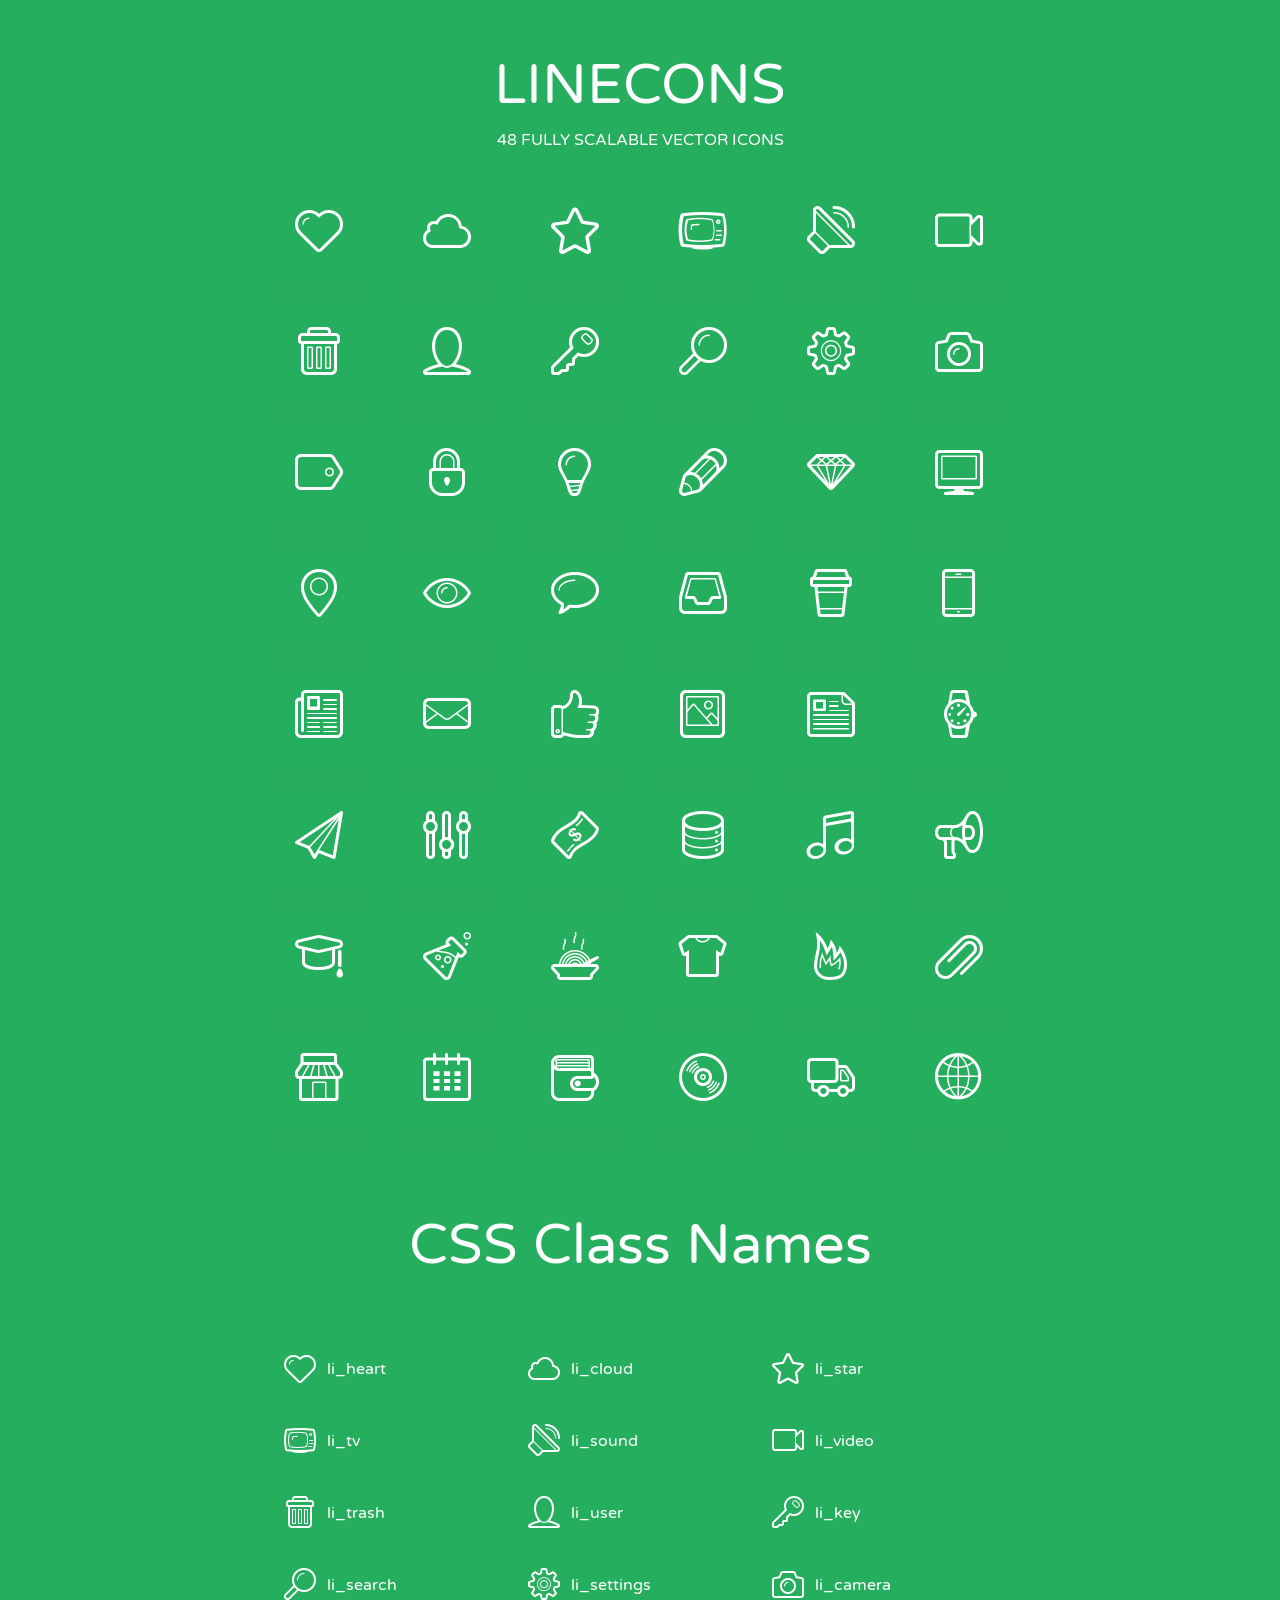
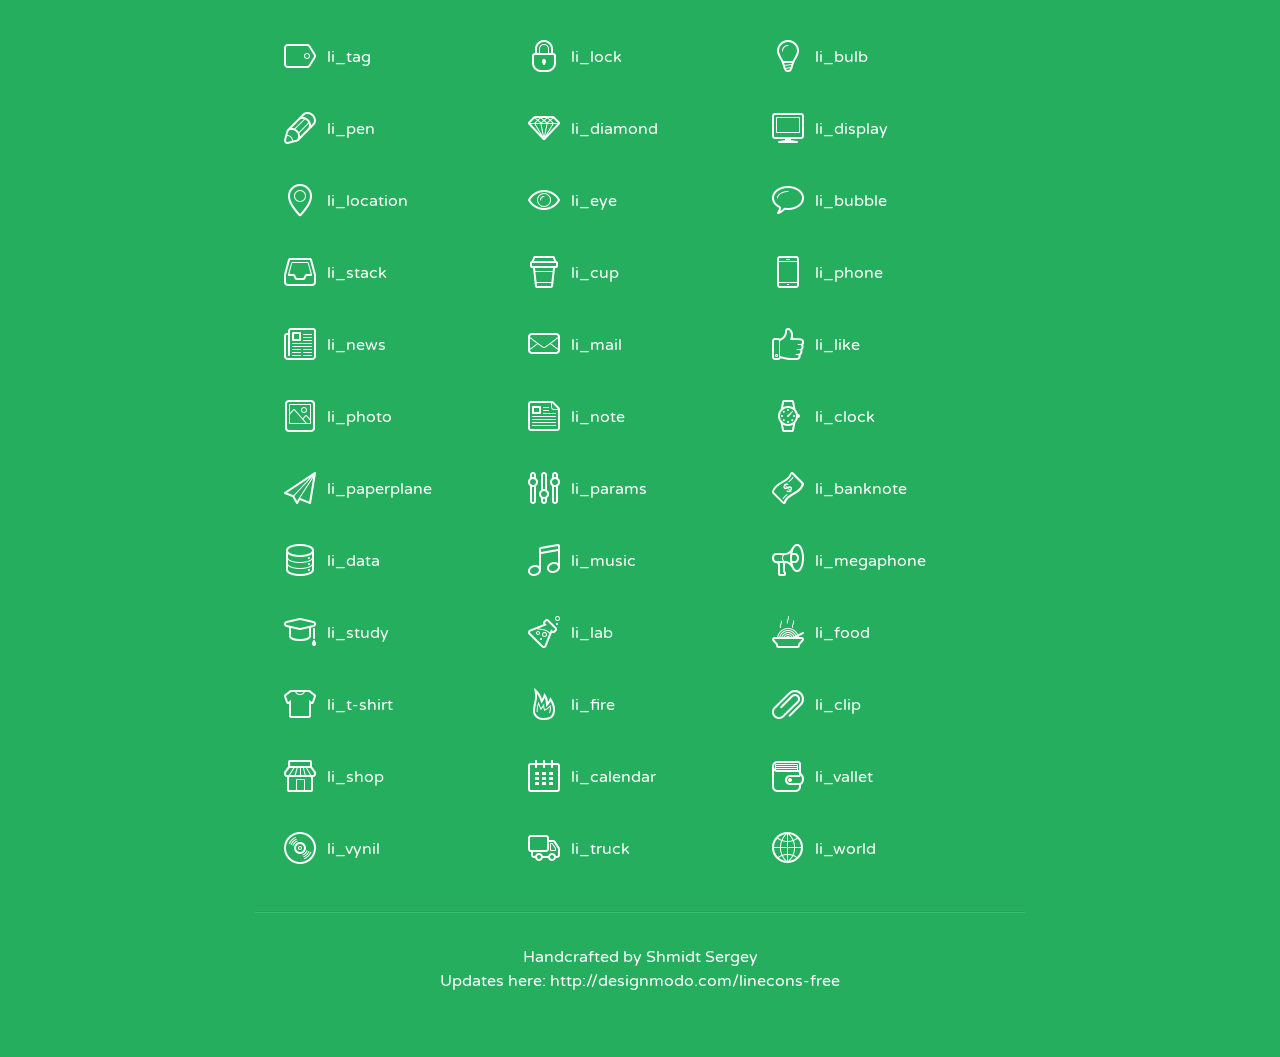
<file: 02_flask_app/static/dashgum/lineicons/index.html>
<!doctype html>
<html>
<head>
<title>LINECONS - 48 Fully Scalable Vector Icons</title>
<link rel="stylesheet" href="style.css" />
<link href='http://fonts.googleapis.com/css?family=Varela+Round' rel='stylesheet' type='text/css'>
<!--[if lte IE 7]><script src="lte-ie7.js"></script><![endif]-->

<!-- 

Thanks http://icomoon.io/app/ for amazing service!

-->


<style>
	section, header, footer {display: block;}
	body {
		font-family: 'Varela Round', sans-serif;
		color: #333333;
		line-height: 1.5;
		font-size: 16px;
		background:#26ae5f;
		color:white;
		-moz-text-shadow: 0 1px 1px rgba(0, 0, 0, 0.21);
		-webkit-text-shadow: 0 1px 1px rgba(0, 0, 0, 0.21);
	}
	* {
		-moz-box-sizing: border-box;
		-webkit-box-sizing: border-box;
		box-sizing: border-box;
		margin: 0;
		padding: 0;
	}
	.glyph {
		float: left;
		text-align: center;
		padding: .5em;
		margin: 0 .5em;
		width: 7em;
		border-radius: .375em;
		top:0;
		position:relative;
		-webkit-transition:0.2s ease-in;
		-o-transition:0.2s ease-in;
		-moz-transition:0.2s ease-in;
		-ie-transition:0.2s ease-in;
		transition:0.2s ease-in;
	}
	.glyph input {
		width: 100%;
		text-align: center;
		font-family: consolas, monospace;
		border-radius:3px;
		border:none;
		padding:4px;
		background:#26AE5C;
		color:#26AE5C;
		-webkit-transition:0.2s ease-in;
		-o-transition:0.2s ease-in;
		-moz-transition:0.2s ease-in;
		-ie-transition:0.2s ease-in;
		transition:0.2s ease-in;
	}
	.glyph:hover input {
		background:#26ae5f;
		padding:4px;
		color:#ffffff;
	}
	.glyph:hover {
		-webkit-transition: all 0.5s ease-out;
		background:#222821;
		color:#fff;
		text-shadow: none;
		-moz-text-shadow: none;
		-webkit-text-shadow: none;
		top:-5px;
		position:relative;
	}
	.glyph input, .mtm {
		margin-top: .75em;
	}
	.w-main {
		width: 770px;
		text-align:center;
	}
	.centered {
		margin-left: auto;
		margin-right: auto;
	}
	.fs1 {
		font-size: 3em;
	}
	header {
		margin: 2em 0;
		padding-bottom: .5em;
	}
	header h1 {
		font-size: 3.5em;
		font-weight: normal;
	}
	.clearfix:before, .clearfix:after { content: ""; display: table; }
	.clearfix:after, .clear { clear: both; }
	footer {
		margin: 2em 0;
		padding: 2em 0;
		border-top: 1px solid rgb(60, 189, 114);
		box-shadow: 0 -1px rgb(33, 165, 89);
	}
	a, a:visited {
		color: #ffffff; text-decoration:none;
	}
	a:hover, a:focus {color: #222821; text-decoration:none;}
	.box1 {
		display: inline-block;
		width: 14em;
		padding: .25em .5em;
		margin: .5em 1em .5em 0;
		text-align:left;
		
	}
	.box1 span { 
		font-size:2em;
		position: relative;
		top: 0.25em;
		margin-right: 0.1em;
	}
</style>
</head>
<body>
	<div class="w-main centered">
	<section class="mtm clearfix" id="glyphs">
	<header>
		<h1>LINECONS</h1>
		<p>48 FULLY SCALABLE VECTOR ICONS</p>
	</header>
	<div class="glyph">
		<div class="fs1" aria-hidden="true" data-icon="&#xe000;"></div>
		<input type="text" readonly="readonly" value="&amp;#xe000;" />
	</div>
	<div class="glyph">
		<div class="fs1" aria-hidden="true" data-icon="&#xe001;"></div>
		<input type="text" readonly="readonly" value="&amp;#xe001;" />
	</div>
	<div class="glyph">
		<div class="fs1" aria-hidden="true" data-icon="&#xe002;"></div>
		<input type="text" readonly="readonly" value="&amp;#xe002;" />
	</div>
	<div class="glyph">
		<div class="fs1" aria-hidden="true" data-icon="&#xe003;"></div>
		<input type="text" readonly="readonly" value="&amp;#xe003;" />
	</div>
	<div class="glyph">
		<div class="fs1" aria-hidden="true" data-icon="&#xe004;"></div>
		<input type="text" readonly="readonly" value="&amp;#xe004;" />
	</div>
	<div class="glyph">
		<div class="fs1" aria-hidden="true" data-icon="&#xe005;"></div>
		<input type="text" readonly="readonly" value="&amp;#xe005;" />
	</div>
	<div class="glyph">
		<div class="fs1" aria-hidden="true" data-icon="&#xe006;"></div>
		<input type="text" readonly="readonly" value="&amp;#xe006;" />
	</div>
	<div class="glyph">
		<div class="fs1" aria-hidden="true" data-icon="&#xe007;"></div>
		<input type="text" readonly="readonly" value="&amp;#xe007;" />
	</div>
	<div class="glyph">
		<div class="fs1" aria-hidden="true" data-icon="&#xe008;"></div>
		<input type="text" readonly="readonly" value="&amp;#xe008;" />
	</div>
	<div class="glyph">
		<div class="fs1" aria-hidden="true" data-icon="&#xe009;"></div>
		<input type="text" readonly="readonly" value="&amp;#xe009;" />
	</div>
	<div class="glyph">
		<div class="fs1" aria-hidden="true" data-icon="&#xe00a;"></div>
		<input type="text" readonly="readonly" value="&amp;#xe00a;" />
	</div>
	<div class="glyph">
		<div class="fs1" aria-hidden="true" data-icon="&#xe00b;"></div>
		<input type="text" readonly="readonly" value="&amp;#xe00b;" />
	</div>
	<div class="glyph">
		<div class="fs1" aria-hidden="true" data-icon="&#xe00c;"></div>
		<input type="text" readonly="readonly" value="&amp;#xe00c;" />
	</div>
	<div class="glyph">
		<div class="fs1" aria-hidden="true" data-icon="&#xe00d;"></div>
		<input type="text" readonly="readonly" value="&amp;#xe00d;" />
	</div>
	<div class="glyph">
		<div class="fs1" aria-hidden="true" data-icon="&#xe00e;"></div>
		<input type="text" readonly="readonly" value="&amp;#xe00e;" />
	</div>
	<div class="glyph">
		<div class="fs1" aria-hidden="true" data-icon="&#xe00f;"></div>
		<input type="text" readonly="readonly" value="&amp;#xe00f;" />
	</div>
	<div class="glyph">
		<div class="fs1" aria-hidden="true" data-icon="&#xe010;"></div>
		<input type="text" readonly="readonly" value="&amp;#xe010;" />
	</div>
	<div class="glyph">
		<div class="fs1" aria-hidden="true" data-icon="&#xe011;"></div>
		<input type="text" readonly="readonly" value="&amp;#xe011;" />
	</div>
	<div class="glyph">
		<div class="fs1" aria-hidden="true" data-icon="&#xe012;"></div>
		<input type="text" readonly="readonly" value="&amp;#xe012;" />
	</div>
	<div class="glyph">
		<div class="fs1" aria-hidden="true" data-icon="&#xe013;"></div>
		<input type="text" readonly="readonly" value="&amp;#xe013;" />
	</div>
	<div class="glyph">
		<div class="fs1" aria-hidden="true" data-icon="&#xe014;"></div>
		<input type="text" readonly="readonly" value="&amp;#xe014;" />
	</div>
	<div class="glyph">
		<div class="fs1" aria-hidden="true" data-icon="&#xe015;"></div>
		<input type="text" readonly="readonly" value="&amp;#xe015;" />
	</div>
	<div class="glyph">
		<div class="fs1" aria-hidden="true" data-icon="&#xe016;"></div>
		<input type="text" readonly="readonly" value="&amp;#xe016;" />
	</div>
	<div class="glyph">
		<div class="fs1" aria-hidden="true" data-icon="&#xe017;"></div>
		<input type="text" readonly="readonly" value="&amp;#xe017;" />
	</div>
	<div class="glyph">
		<div class="fs1" aria-hidden="true" data-icon="&#xe018;"></div>
		<input type="text" readonly="readonly" value="&amp;#xe018;" />
	</div>
	<div class="glyph">
		<div class="fs1" aria-hidden="true" data-icon="&#xe019;"></div>
		<input type="text" readonly="readonly" value="&amp;#xe019;" />
	</div>
	<div class="glyph">
		<div class="fs1" aria-hidden="true" data-icon="&#xe01a;"></div>
		<input type="text" readonly="readonly" value="&amp;#xe01a;" />
	</div>
	<div class="glyph">
		<div class="fs1" aria-hidden="true" data-icon="&#xe01b;"></div>
		<input type="text" readonly="readonly" value="&amp;#xe01b;" />
	</div>
	<div class="glyph">
		<div class="fs1" aria-hidden="true" data-icon="&#xe01c;"></div>
		<input type="text" readonly="readonly" value="&amp;#xe01c;" />
	</div>
	<div class="glyph">
		<div class="fs1" aria-hidden="true" data-icon="&#xe01d;"></div>
		<input type="text" readonly="readonly" value="&amp;#xe01d;" />
	</div>
	<div class="glyph">
		<div class="fs1" aria-hidden="true" data-icon="&#xe01e;"></div>
		<input type="text" readonly="readonly" value="&amp;#xe01e;" />
	</div>
	<div class="glyph">
		<div class="fs1" aria-hidden="true" data-icon="&#xe01f;"></div>
		<input type="text" readonly="readonly" value="&amp;#xe01f;" />
	</div>
	<div class="glyph">
		<div class="fs1" aria-hidden="true" data-icon="&#xe020;"></div>
		<input type="text" readonly="readonly" value="&amp;#xe020;" />
	</div>
	<div class="glyph">
		<div class="fs1" aria-hidden="true" data-icon="&#xe021;"></div>
		<input type="text" readonly="readonly" value="&amp;#xe021;" />
	</div>
	<div class="glyph">
		<div class="fs1" aria-hidden="true" data-icon="&#xe022;"></div>
		<input type="text" readonly="readonly" value="&amp;#xe022;" />
	</div>
	<div class="glyph">
		<div class="fs1" aria-hidden="true" data-icon="&#xe023;"></div>
		<input type="text" readonly="readonly" value="&amp;#xe023;" />
	</div>
	<div class="glyph">
		<div class="fs1" aria-hidden="true" data-icon="&#xe024;"></div>
		<input type="text" readonly="readonly" value="&amp;#xe024;" />
	</div>
	<div class="glyph">
		<div class="fs1" aria-hidden="true" data-icon="&#xe025;"></div>
		<input type="text" readonly="readonly" value="&amp;#xe025;" />
	</div>
	<div class="glyph">
		<div class="fs1" aria-hidden="true" data-icon="&#xe026;"></div>
		<input type="text" readonly="readonly" value="&amp;#xe026;" />
	</div>
	<div class="glyph">
		<div class="fs1" aria-hidden="true" data-icon="&#xe027;"></div>
		<input type="text" readonly="readonly" value="&amp;#xe027;" />
	</div>
	<div class="glyph">
		<div class="fs1" aria-hidden="true" data-icon="&#xe028;"></div>
		<input type="text" readonly="readonly" value="&amp;#xe028;" />
	</div>
	<div class="glyph">
		<div class="fs1" aria-hidden="true" data-icon="&#xe029;"></div>
		<input type="text" readonly="readonly" value="&amp;#xe029;" />
	</div>
	<div class="glyph">
		<div class="fs1" aria-hidden="true" data-icon="&#xe02a;"></div>
		<input type="text" readonly="readonly" value="&amp;#xe02a;" />
	</div>
	<div class="glyph">
		<div class="fs1" aria-hidden="true" data-icon="&#xe02b;"></div>
		<input type="text" readonly="readonly" value="&amp;#xe02b;" />
	</div>
	<div class="glyph">
		<div class="fs1" aria-hidden="true" data-icon="&#xe02c;"></div>
		<input type="text" readonly="readonly" value="&amp;#xe02c;" />
	</div>
	<div class="glyph">
		<div class="fs1" aria-hidden="true" data-icon="&#xe02d;"></div>
		<input type="text" readonly="readonly" value="&amp;#xe02d;" />
	</div>
	<div class="glyph">
		<div class="fs1" aria-hidden="true" data-icon="&#xe02e;"></div>
		<input type="text" readonly="readonly" value="&amp;#xe02e;" />
	</div>
	<div class="glyph">
		<div class="fs1" aria-hidden="true" data-icon="&#xe02f;"></div>
		<input type="text" readonly="readonly" value="&amp;#xe02f;" />
	</div>
	</section>
	<div class="clear"></div>
	<section class="mtm clearfix" id="glyphs">
	<header>
		<h1>CSS Class Names</h1>
	</header>
	<span class="box1">
		<span aria-hidden="true" class="li_heart"></span>
		&nbsp;li_heart
	</span>
	<span class="box1">
		<span aria-hidden="true" class="li_cloud"></span>
		&nbsp;li_cloud
	</span>
	<span class="box1">
		<span aria-hidden="true" class="li_star"></span>
		&nbsp;li_star
	</span>
	<span class="box1">
		<span aria-hidden="true" class="li_tv"></span>
		&nbsp;li_tv
	</span>
	<span class="box1">
		<span aria-hidden="true" class="li_sound"></span>
		&nbsp;li_sound
	</span>
	<span class="box1">
		<span aria-hidden="true" class="li_video"></span>
		&nbsp;li_video
	</span>
	<span class="box1">
		<span aria-hidden="true" class="li_trash"></span>
		&nbsp;li_trash
	</span>
	<span class="box1">
		<span aria-hidden="true" class="li_user"></span>
		&nbsp;li_user
	</span>
	<span class="box1">
		<span aria-hidden="true" class="li_key"></span>
		&nbsp;li_key
	</span>
	<span class="box1">
		<span aria-hidden="true" class="li_search"></span>
		&nbsp;li_search
	</span>
	<span class="box1">
		<span aria-hidden="true" class="li_settings"></span>
		&nbsp;li_settings
	</span>
	<span class="box1">
		<span aria-hidden="true" class="li_camera"></span>
		&nbsp;li_camera
	</span>
	<span class="box1">
		<span aria-hidden="true" class="li_tag"></span>
		&nbsp;li_tag
	</span>
	<span class="box1">
		<span aria-hidden="true" class="li_lock"></span>
		&nbsp;li_lock
	</span>
	<span class="box1">
		<span aria-hidden="true" class="li_bulb"></span>
		&nbsp;li_bulb
	</span>
	<span class="box1">
		<span aria-hidden="true" class="li_pen"></span>
		&nbsp;li_pen
	</span>
	<span class="box1">
		<span aria-hidden="true" class="li_diamond"></span>
		&nbsp;li_diamond
	</span>
	<span class="box1">
		<span aria-hidden="true" class="li_display"></span>
		&nbsp;li_display
	</span>
	<span class="box1">
		<span aria-hidden="true" class="li_location"></span>
		&nbsp;li_location
	</span>
	<span class="box1">
		<span aria-hidden="true" class="li_eye"></span>
		&nbsp;li_eye
	</span>
	<span class="box1">
		<span aria-hidden="true" class="li_bubble"></span>
		&nbsp;li_bubble
	</span>
	<span class="box1">
		<span aria-hidden="true" class="li_stack"></span>
		&nbsp;li_stack
	</span>
	<span class="box1">
		<span aria-hidden="true" class="li_cup"></span>
		&nbsp;li_cup
	</span>
	<span class="box1">
		<span aria-hidden="true" class="li_phone"></span>
		&nbsp;li_phone
	</span>
	<span class="box1">
		<span aria-hidden="true" class="li_news"></span>
		&nbsp;li_news
	</span>
	<span class="box1">
		<span aria-hidden="true" class="li_mail"></span>
		&nbsp;li_mail
	</span>
	<span class="box1">
		<span aria-hidden="true" class="li_like"></span>
		&nbsp;li_like
	</span>
	<span class="box1">
		<span aria-hidden="true" class="li_photo"></span>
		&nbsp;li_photo
	</span>
	<span class="box1">
		<span aria-hidden="true" class="li_note"></span>
		&nbsp;li_note
	</span>
	<span class="box1">
		<span aria-hidden="true" class="li_clock"></span>
		&nbsp;li_clock
	</span>
	<span class="box1">
		<span aria-hidden="true" class="li_paperplane"></span>
		&nbsp;li_paperplane
	</span>
	<span class="box1">
		<span aria-hidden="true" class="li_params"></span>
		&nbsp;li_params
	</span>
	<span class="box1">
		<span aria-hidden="true" class="li_banknote"></span>
		&nbsp;li_banknote
	</span>
	<span class="box1">
		<span aria-hidden="true" class="li_data"></span>
		&nbsp;li_data
	</span>
	<span class="box1">
		<span aria-hidden="true" class="li_music"></span>
		&nbsp;li_music
	</span>
	<span class="box1">
		<span aria-hidden="true" class="li_megaphone"></span>
		&nbsp;li_megaphone
	</span>
	<span class="box1">
		<span aria-hidden="true" class="li_study"></span>
		&nbsp;li_study
	</span>
	<span class="box1">
		<span aria-hidden="true" class="li_lab"></span>
		&nbsp;li_lab
	</span>
	<span class="box1">
		<span aria-hidden="true" class="li_food"></span>
		&nbsp;li_food
	</span>
	<span class="box1">
		<span aria-hidden="true" class="li_t-shirt"></span>
		&nbsp;li_t-shirt
	</span>
	<span class="box1">
		<span aria-hidden="true" class="li_fire"></span>
		&nbsp;li_fire
	</span>
	<span class="box1">
		<span aria-hidden="true" class="li_clip"></span>
		&nbsp;li_clip
	</span>
	<span class="box1">
		<span aria-hidden="true" class="li_shop"></span>
		&nbsp;li_shop
	</span>
	<span class="box1">
		<span aria-hidden="true" class="li_calendar"></span>
		&nbsp;li_calendar
	</span>
	<span class="box1">
		<span aria-hidden="true" class="li_vallet"></span>
		&nbsp;li_vallet
	</span>
	<span class="box1">
		<span aria-hidden="true" class="li_vynil"></span>
		&nbsp;li_vynil
	</span>
	<span class="box1">
		<span aria-hidden="true" class="li_truck"></span>
		&nbsp;li_truck
	</span>
	<span class="box1">
		<span aria-hidden="true" class="li_world"></span>
		&nbsp;li_world
	</span>
	</section>
	<footer>
		<p>Handcrafted by <a href="http://shmidt.in">Shmidt Sergey</a></p>
		<p>Updates here: <a href="http://designmodo.com/linecons-free">http://designmodo.com/linecons-free</a></p>
	</footer>
	</div>
	<script>
	document.getElementById("glyphs").addEventListener("click", function(e) {
		var target = e.target;
		if (target.tagName === "INPUT") {
			target.select();
		}
	});
	</script>
</body>
</html>
</file>
<file: 02_flask_app/static/dashgum/lineicons/style.css>
@font-face {
	font-family: 'linecons';
	src:url('fonts/linecons.eot');
}
@font-face {
	font-family: 'linecons';
	src: url([data-uri]) format('svg'),
		 url([data-uri]) format('truetype');
	font-weight: normal;
	font-style: normal;
}

/* Use the following CSS code if you want to use data attributes for inserting your icons */
[data-icon]:before {
	font-family: 'linecons';
	content: attr(data-icon);
	speak: none;
	font-weight: normal;
	line-height: 1;
	-webkit-font-smoothing: antialiased;
}

/* Use the following CSS code if you want to have a class per icon */
[class^="li_"]:before, [class*=" li_"]:before {
	font-family: 'linecons';
	font-style: normal;
	speak: none;
	font-weight: normal;
	line-height: 1;
	-webkit-font-smoothing: antialiased;
}
.li_heart:before {
	content: "\e000";
}
.li_cloud:before {
	content: "\e001";
}
.li_star:before {
	content: "\e002";
}
.li_tv:before {
	content: "\e003";
}
.li_sound:before {
	content: "\e004";
}
.li_video:before {
	content: "\e005";
}
.li_trash:before {
	content: "\e006";
}
.li_user:before {
	content: "\e007";
}
.li_key:before {
	content: "\e008";
}
.li_search:before {
	content: "\e009";
}
.li_settings:before {
	content: "\e00a";
}
.li_camera:before {
	content: "\e00b";
}
.li_tag:before {
	content: "\e00c";
}
.li_lock:before {
	content: "\e00d";
}
.li_bulb:before {
	content: "\e00e";
}
.li_pen:before {
	content: "\e00f";
}
.li_diamond:before {
	content: "\e010";
}
.li_display:before {
	content: "\e011";
}
.li_location:before {
	content: "\e012";
}
.li_eye:before {
	content: "\e013";
}
.li_bubble:before {
	content: "\e014";
}
.li_stack:before {
	content: "\e015";
}
.li_cup:before {
	content: "\e016";
}
.li_phone:before {
	content: "\e017";
}
.li_news:before {
	content: "\e018";
}
.li_mail:before {
	content: "\e019";
}
.li_like:before {
	content: "\e01a";
}
.li_photo:before {
	content: "\e01b";
}
.li_note:before {
	content: "\e01c";
}
.li_clock:before {
	content: "\e01d";
}
.li_paperplane:before {
	content: "\e01e";
}
.li_params:before {
	content: "\e01f";
}
.li_banknote:before {
	content: "\e020";
}
.li_data:before {
	content: "\e021";
}
.li_music:before {
	content: "\e022";
}
.li_megaphone:before {
	content: "\e023";
}
.li_study:before {
	content: "\e024";
}
.li_lab:before {
	content: "\e025";
}
.li_food:before {
	content: "\e026";
}
.li_t-shirt:before {
	content: "\e027";
}
.li_fire:before {
	content: "\e028";
}
.li_clip:before {
	content: "\e029";
}
.li_shop:before {
	content: "\e02a";
}
.li_calendar:before {
	content: "\e02b";
}
.li_vallet:before {
	content: "\e02c";
}
.li_vynil:before {
	content: "\e02d";
}
.li_truck:before {
	content: "\e02e";
}
.li_world:before {
	content: "\e02f";
}
</file>
